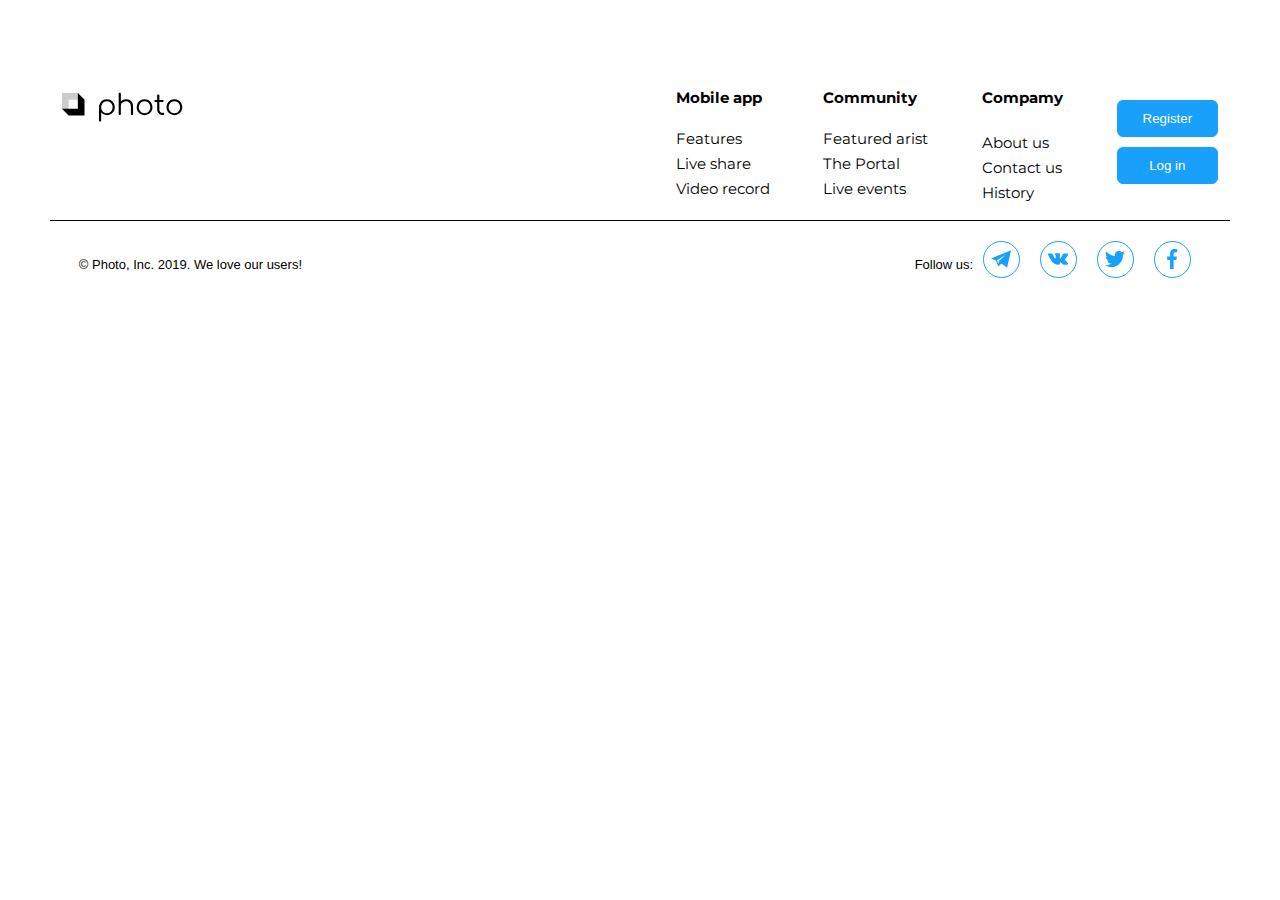
<file: FooterBlock/src/index.html>
<!DOCTYPE html>
<html lang="en">
<head>
	<meta charset="UTF-8">
	<meta name="viewport" content="width=device-width, initial-scale=1.0">
	<link rel="stylesheet" href="css/style.css">
	<link href="https://fonts.googleapis.com/css2?family=Montserrat:wght@400;700&display=swap" rel="stylesheet">
	<link href="https://fonts.googleapis.com/css2?family=Comfortaa&display=swap" rel="stylesheet">
	<title>Figma</title>
</head>
<body>
	<div class="container">
		<div class="block">
			<div class="block-logo">
				<img src="img/logo.svg" alt="">
			</div>
				<div class="block-mobile">
				<div class="block-mobile-title">
					<p>Mobile app</p>
				</div>
				<div class="block-mobile-list">
					<ul>
						<li>
							<a href="#">Features</a>
						</li>
						<li>
							<a href="#">Live share</a>
						</li>
						<li>
							<a href="#">Video record</a>
						</li>
					</ul>
				</div>
			</div>
			<div class="block-community">
				<div class="block-community-title">
					<p>Community</p>
				</div>
				<div class="block-community-list">
					<ul>
						<li>
							<a href="#">Featured arist</a>
						</li>
						<li>
							<a href="#">The Portal</a>
						</li>
						<li>
							<a href="">Live events</a>
						</li>
					</ul>
				</div>
			</div>
			<div class="block-company">
				<div class="block-company-title">
					<p>Compamy</p>
				</div>
				<div class="block-company-list">
					<ul>
						<li>
							<a href="#">About us</a>
						</li>
						<li>
							<a href="#">Contact us</a>
						</li>
						<li>
							<a href="#">History</a>
						</li>
					</ul>
				</div>
			</div>
			<div class="block-auth">
				<button>Register</button>
				<button>Log in</button>
			</div>
		</div>
		<div class="containter-button">
			<div class="container-button-text">
				<p>© Photo, Inc. 2019. We love our users!</p>
			</div>
			<div class="container-button-list">
				<p>Follow us:</p>
				<div class="container-button-list-icon">
					<a href="https://telegram.im/@q_qq_q" target="_blank">
						<img src="img/telegram.svg" alt="">
					</a>
				</div>
				<div class="container-button-list-icon">
					<a href="https://vk.com/id491770106" target="_blank">
						<img src="img/vk.svg" alt="">
					</a>
				</div>
				<div class="container-button-list-icon">
					<a href="">
						<img src="img/twitter.svg" alt="">
					</a>
				</div>
				<div class="container-button-list-icon">
					<a href="">
						<img src="img/facebook.svg" alt="">
					</a>
				</div>
			</div>
		</div>
	</div>
</body>
</html>
</file>
<file: FooterBlock/src/css/style.css>
body, html, ul, p, button{ 
	margin: 0;
	padding: 0;
	border: 0;
}
body {
	position: relative;
	font-size: 13px;
	font-family: 'Manserat', sans-serif;
	width: 100%;
	line-height: 1;
}
.container{
	max-width: 1290px;
	margin-top: 0;
	margin-bottom: 0;
	margin-right: auto;
	margin-left: auto;
	padding-left: 30px;
	padding-right: 30px;
	padding-top: 50px;
	padding-bottom: 50px;
}
.block{
	display: flex;
	align-items: flex-start;
	justify-content: space-around;
	padding-top: 20px;
	padding-bottom: 20px;
	border-bottom: 1px solid #000;
	margin: 20px;
}
.block-logo{
	display: flex;
	width: calc(100%/2);
}
.block-logo p{
	font-family: 'Comfortaa', cursive;
	font-size: 28px;
}
ul li a{
	text-decoration: none;
}
ul li{
	list-style: none;
}
.block-mobile, .block-company, .block-community{
	padding-right: 30px;
}
.block-mobile-title{
	padding-bottom: 16px;
}
.block-mobile-title p{
	font-size: 15px;
	font-weight: bold;
	font-family: 'Montserrat', sans-serif;
}
.block-mobile-list ul li{
	padding-top: 10px;
}
.block-mobile-list ul li a{
	font-size: 15px;
	font-family: 'Montserrat', sans-serif;
	color: #000;
}
.block-community-title{
	padding-bottom: 16px;
}
.block-community-title p{
	font-size: 15px;
	font-weight: bold;
	font-family: 'Montserrat', sans-serif;
}
.block-community-list ul li{
	padding-top: 10px;
}
.block-community-list ul li a{
	font-size: 15px;
	font-family: 'Montserrat', sans-serif;
	color: #000;
}
.block-company-title{
	padding-bottom: 20px;
}
.block-company-title p{
	font-size: 15px;
	font-weight: bold;
	font-family: 'Montserrat', sans-serif;
}
.block-company-list ul li{
	padding-top: 10px;
}
.block-company-list ul li a{
	font-size: 15px;
	font-family: 'Montserrat', sans-serif;
	color: #000;
}
.block-auth{
	display: flex;
	flex-direction: column;
}
.block-auth button{
	border: 1px solid #18A0FB;
	margin-top: 10px;
	background-color: #18A0FB;
	color: #fff;
	border-radius: 6px;
	padding: 10px 25px; 
}
.block-auth button:hover{
border: 1px solid #18A0FB;
color: #18A0FB;
background-color: #fff;
transition: 0.5s;
}
.containter-button{
	display: flex;
	align-items: center;
	justify-content: space-between;
	margin-left: auto;
    margin-right: auto;
    max-width: 92%;
}
.container-button-list{
	display: flex;
	align-items: center;
}
.container-button-list-icon{
	margin-left: 10px;
	border: 1px solid #18A0FB;
	border-radius: 50%;
	height: 35px;
	width: 35px;
	margin-right: 10px;
	margin-bottom: 10px;
	position: relative;
}

.container-button-list-icon a img{
	width: 20px;
	top: 7px;
	position: absolute;
	left: 7px;
}
</file>
